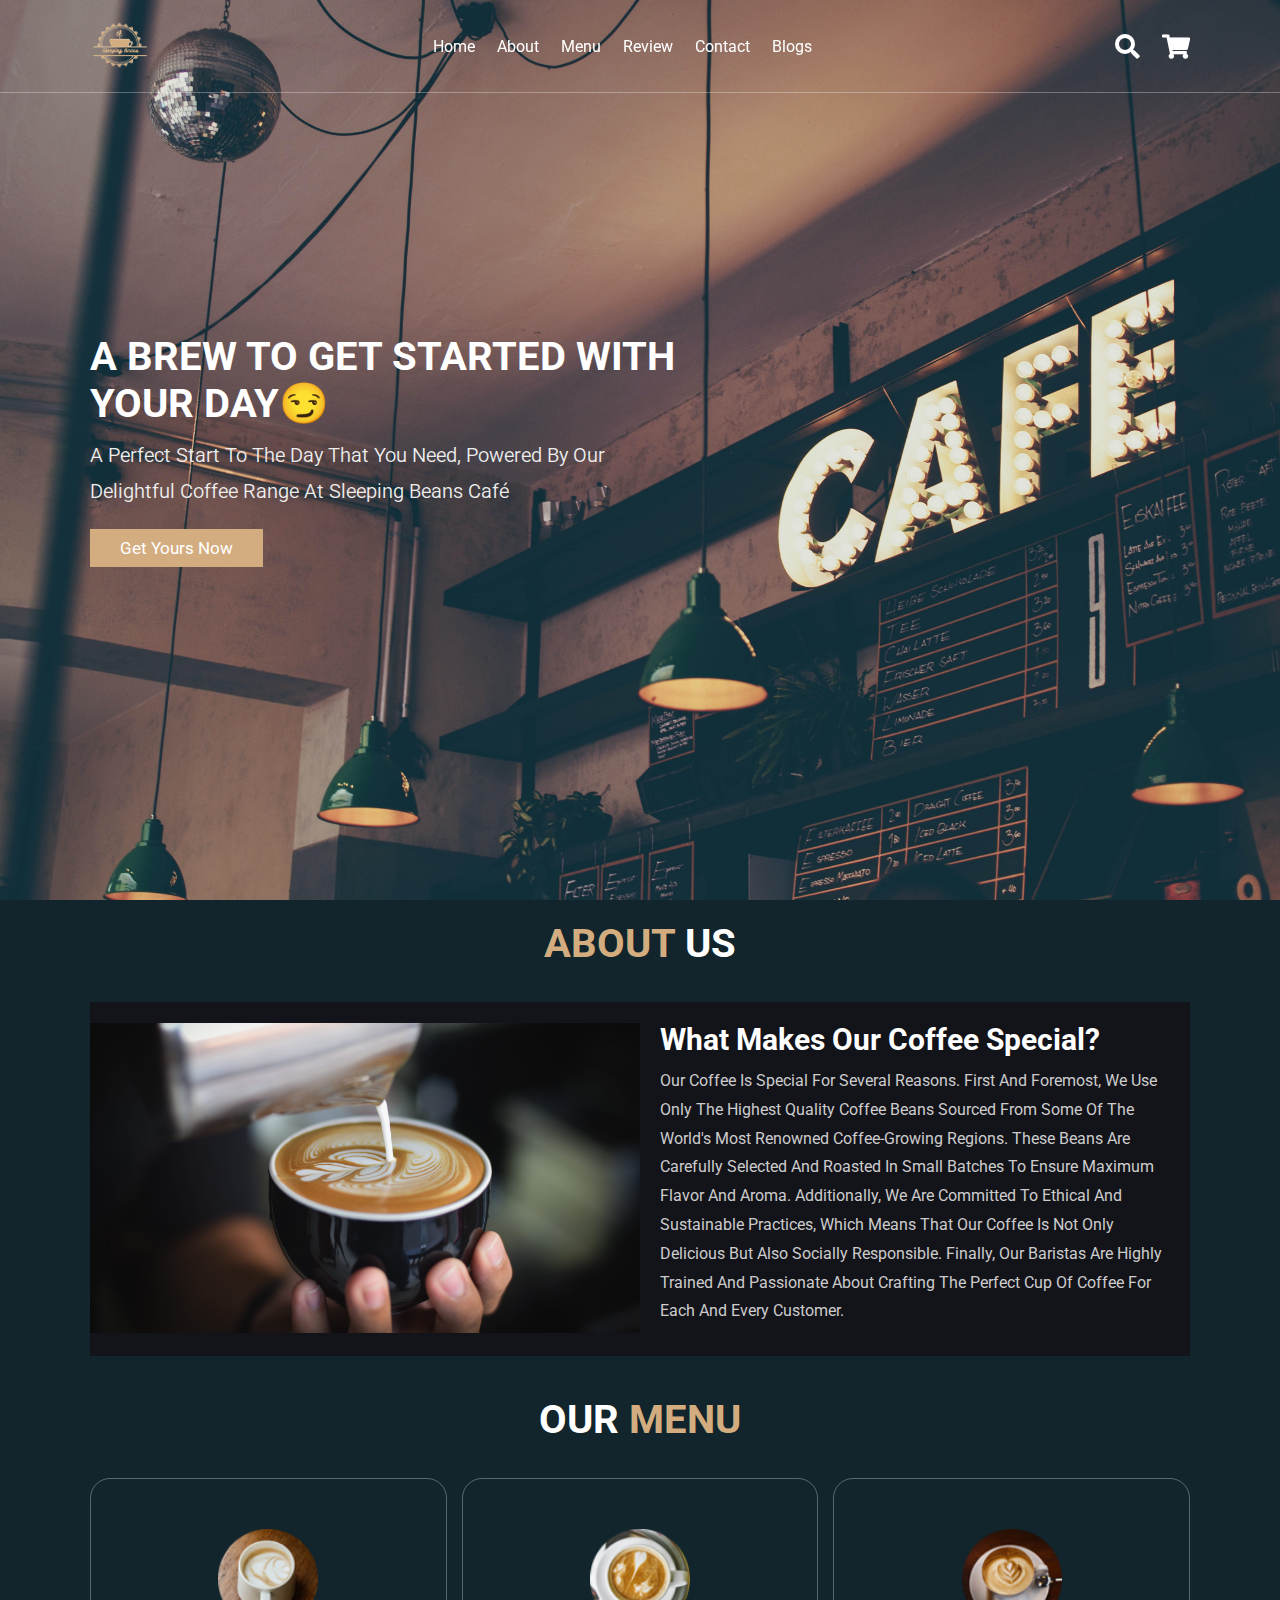
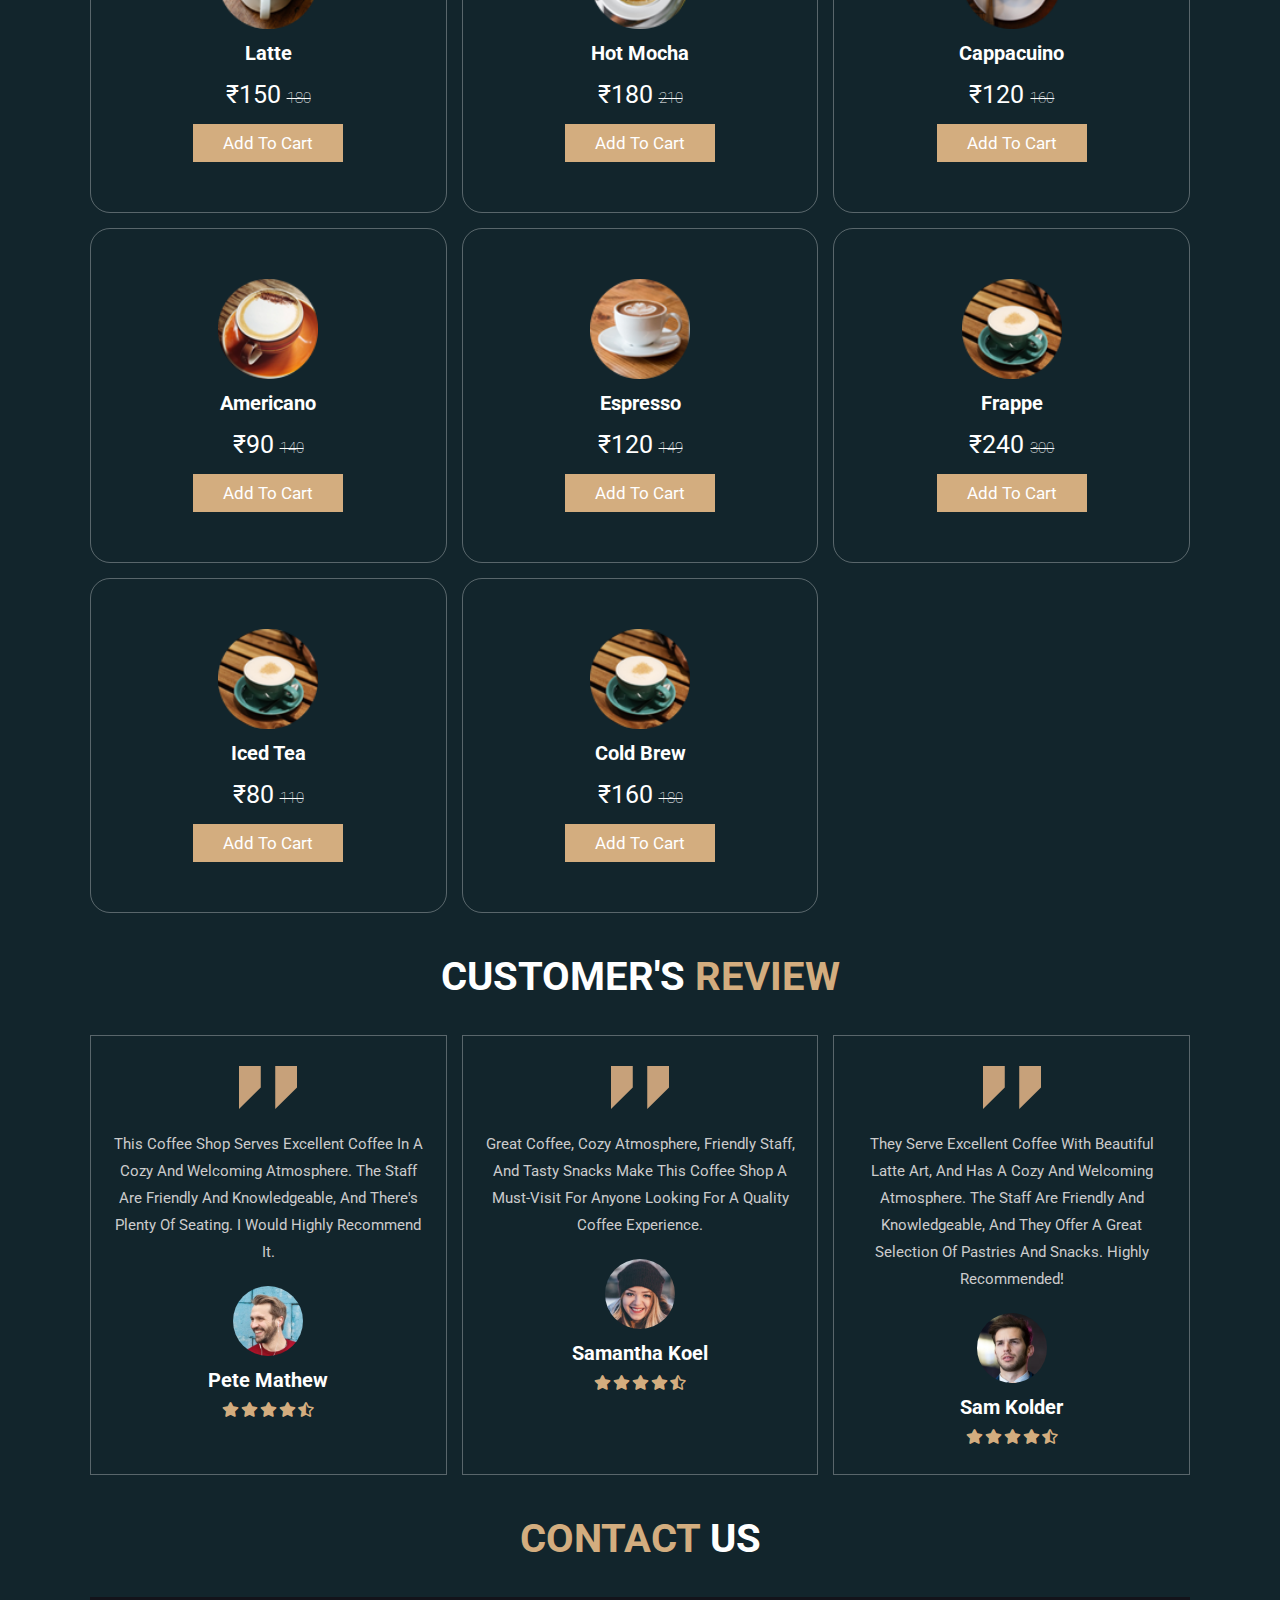
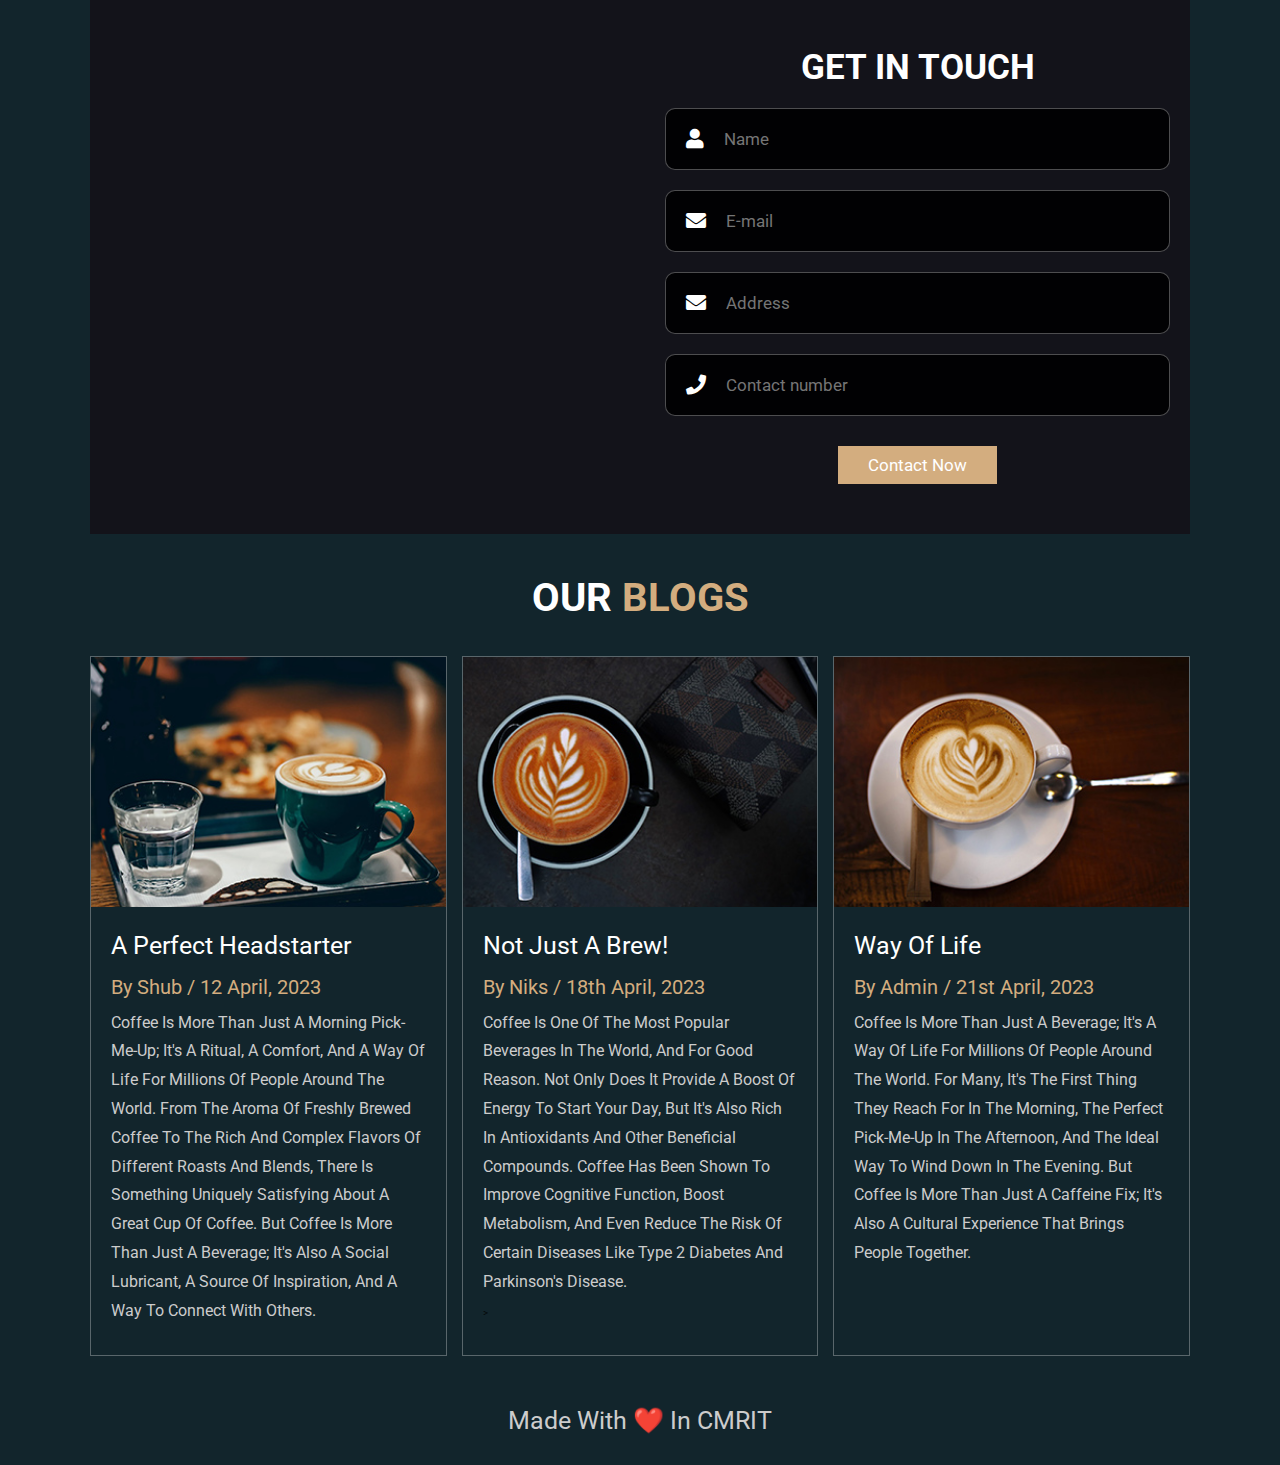
<file: index.html>
<!DOCTYPE html>
<html lang="en">

<head>
    <meta charset="UTF-8">
    <meta http-equiv="X-UA-Compatible" content="IE=edge">
    <meta name="viewport" content="width=device-width, initial-scale=1.0">
    <title>Sleeping Beans</title>
    <link rel="icon" type="image/x-icon" href="images/fevicon.ico">

    <!-- font awesome cdn link  -->
    <link rel="stylesheet" href="https://cdnjs.cloudflare.com/ajax/libs/font-awesome/5.15.4/css/all.min.css">

    <!-- custom css file link  -->
    <link rel="stylesheet" href="css/style.css">

</head>

<body>

    <!-- header section starts  -->

    <header class="header">

        <a href="#" class="logo">
            <img src="images/logo.png" alt="">
        </a>

        <nav class="navbar">
            <a href="#home">home</a>
            <a href="#about">about</a>
            <a href="#menu">menu</a>
            <a href="#review">review</a>
            <a href="#contact">contact</a>
            <a href="#blogs">blogs</a>
        </nav>

        <div class="icons">
            <div class="fas fa-search" id="search-btn"></div>
            <div class="fas fa-shopping-cart" id="cart-btn"></div>
            <div class="fas fa-bars" id="menu-btn"></div>
        </div>

        <div class="search-form">
            <input type="search" id="search-box" placeholder="search here...">
            <label for="search-box" class="fas fa-search" onclick="searchItem()"></label>
        </div>

        <div class="cart-items-container">
            <div id="cart-items"></div>
            <a class="btn" onclick="placeOrder()">checkout now</a>
        </div>

    </header>

    <!-- header section ends -->

    <!-- home section starts  -->

    <section class="home" id="home">

        <div class="content">
            <h3>A brew to get started with your day😏</h3>
            <p>A perfect start to the day that you need, powered by our delightful coffee range at Sleeping Beans Café
            </p>
            <a href="#menu" class="btn">get yours now</a>
        </div>

    </section>

    <!-- home section ends -->

    <!-- about section starts  -->

    <section class="about" id="about">

        <h1 class="heading"> <span>about</span> us </h1>

        <div class="row">

            <div class="image">
                <img src="images/cafine.jpg" alt="">
            </div>

            <div class="content">
                <h3>what makes our coffee special?</h3>
                <p>Our coffee is special for several reasons. First and foremost, we use only the highest quality coffee
                    beans sourced from some of the world's most renowned coffee-growing regions. These beans are
                    carefully selected and roasted in small batches to ensure maximum flavor and aroma. Additionally, we
                    are committed to ethical and sustainable practices, which means that our coffee is not only
                    delicious but also socially responsible. Finally, our baristas are highly trained and passionate
                    about crafting the perfect cup of coffee for each and every customer.
                </p>
            </div>

        </div>

    </section>

    <!-- about section ends -->

    <!-- menu section starts  -->

    <section class="menu" id="menu">

        <h1 class="heading"> our <span>menu</span> </h1>

        <div class="box-container">

            <div class="box">
                <img src="images/menu-1.png" alt="">
                <h3>latte</h3>
                <div class="price">&#8377;150 <span>180</span></div>
                <a class="btn" onclick="addItem(['Latte', 150, 1])">add to cart</a>
            </div>

            <div class="box">
                <img src="images/menu-2.png" alt="">
                <h3>Hot Mocha</h3>
                <div class="price">&#8377;180 <span>210</span></div>
                <a class="btn" onclick="addItem(['Hot Mocha', 180, 2])">add to cart</a>
            </div>

            <div class="box">
                <img src="images/menu-3.png" alt="">
                <h3>Cappacuino</h3>
                <div class="price">&#8377;120 <span>160</span></div>
                <a class="btn" onclick="addItem(['Cappacuino', 120, 3])">add to cart</a>
            </div>

            <div class="box">
                <img src="images/menu-4.png" alt="">
                <h3>Americano</h3>
                <div class="price">&#8377;90 <span>140</span></div>
                <a class="btn" onclick="addItem(['Americano', 90, 4])">add to cart</a>
            </div>

            <div class="box">
                <img src="images/menu-5.png" alt="">
                <h3>Espresso</h3>
                <div class="price">&#8377;120 <span>149</span></div>
                <a class="btn" onclick="addItem(['Espresso', 120, 5])">add to cart</a>
            </div>

            <div class="box">
                <img src="images/menu-6.png" alt="">
                <h3>Frappe</h3>
                <div class="price">&#8377;240 <span>300</span></div>
                <a class="btn" onclick="addItem(['Frappe', 240, 6])">add to cart</a>
            </div>
            <div class="box">
                <img src="images/menu-6.png" alt="">
                <h3>Iced Tea</h3>
                <div class="price">&#8377;80 <span>110</span></div>
                <a class="btn" onclick="addItem(['Iced Tea', 80, 6])">add to cart</a>
            </div>
            <div class="box">
                <img src="images/menu-6.png" alt="">
                <h3>Cold Brew</h3>
                <div class="price">&#8377;160 <span>180</span></div>
                <a class="btn" onclick="addItem(['Cold Brew', 160, 6])">add to cart</a>
            </div>

        </div>
        <div id="snackbar">Item added to Cart!</div>
        <div id="snackbar1">Order Placed!</div>
        <div id="item_snackbar">Item Not Found!</div>
    </section>

    <!-- menu section ends -->

    <!-- review section starts  -->

    <section class="review" id="review">

        <h1 class="heading"> customer's <span>review</span> </h1>

        <div class="box-container">

            <div class="box">
                <img src="images/quote-img.png" alt="" class="quote">
                <p>This coffee shop serves excellent coffee in a cozy and welcoming atmosphere. The staff are friendly
                    and knowledgeable, and there's plenty of seating. I would highly recommend it.</p>
                <img src="images/pic-1.png" class="user" alt="">
                <h3>Pete Mathew</h3>
                <div class="stars">
                    <i class="fas fa-star"></i>
                    <i class="fas fa-star"></i>
                    <i class="fas fa-star"></i>
                    <i class="fas fa-star"></i>
                    <i class="fas fa-star-half-alt"></i>
                </div>
            </div>

            <div class="box">
                <img src="images/quote-img.png" alt="" class="quote">
                <p>Great coffee, cozy atmosphere, friendly staff, and tasty snacks make this coffee shop a must-visit
                    for anyone looking for a quality coffee experience.</p>
                <img src="images/pic-2.png" class="user" alt="">
                <h3>Samantha Koel</h3>
                <div class="stars">
                    <i class="fas fa-star"></i>
                    <i class="fas fa-star"></i>
                    <i class="fas fa-star"></i>
                    <i class="fas fa-star"></i>
                    <i class="fas fa-star-half-alt"></i>
                </div>
            </div>

            <div class="box">
                <img src="images/quote-img.png" alt="" class="quote">
                <p>They serve excellent coffee with beautiful latte art, and has a cozy and welcoming atmosphere. The
                    staff are friendly and knowledgeable, and they offer a great selection of pastries and snacks.
                    Highly recommended!</p>
                <img src="images/pic-3.png" class="user" alt="">
                <h3>Sam Kolder</h3>
                <div class="stars">
                    <i class="fas fa-star"></i>
                    <i class="fas fa-star"></i>
                    <i class="fas fa-star"></i>
                    <i class="fas fa-star"></i>
                    <i class="fas fa-star-half-alt"></i>
                </div>
            </div>

        </div>

    </section>

    <!-- review section ends -->

    <!-- contact section starts  -->

    <section class="contact" id="contact">

        <h1 class="heading"> <span>contact</span> us </h1>

        <div class="row">

            <iframe class="map"
                src="https://www.google.com/maps/embed?pb=!1m18!1m12!1m3!1d3888.0621390657243!2d77.71203658000071!3d12.967875606480153!2m3!1f0!2f0!3f0!3m2!1i1024!2i768!4f13.1!3m3!1m2!1s0x3bae130f321b2b95%3A0x74b2c05bbc2aac8d!2sCMR%20Institute%20of%20Technology!5e0!3m2!1sen!2sin!4v1682625080028!5m2!1sen!2sin"
                allowfullscreen="" loading="lazy"></iframe>

            <form action="">
                <h3>get in touch</h3>
                <div class="inputBox">
                    <span class="fas fa-user"></span>
                    <input type="text" placeholder="Name">
                </div>
                <div class="inputBox">
                    <span class="fas fa-envelope"></span>
                    <input type="email" placeholder="E-mail">
                </div>
                <div class="inputBox">
                    <span class="fas fa-envelope"></span>
                    <input type="address" placeholder="Address">
                </div>
                <div class="inputBox">
                    <span class="fas fa-phone"></span>
                    <input type="number" placeholder="Contact number">
                </div>
                <input type="submit" value="contact now" class="btn">
            </form>

        </div>

    </section>

    <!-- contact section ends -->

    <!-- blogs section starts  -->

    <section class="blogs" id="blogs">

        <h1 class="heading"> our <span>blogs</span> </h1>

        <div class="box-container">

            <div class="box">
                <div class="image">
                    <img src="images/blog-1.jpeg" alt="">
                </div>
                <div class="content">
                    <a href="#" class="title">A perfect Headstarter</a>
                    <span>by shub / 12 april, 2023</span>
                    <p>Coffee is more than just a morning pick-me-up; it's a ritual, a comfort, and a way of life for
                        millions of people around the world. From the aroma of freshly brewed coffee to the rich and
                        complex flavors of different roasts and blends, there is something uniquely satisfying about a
                        great cup of coffee. But coffee is more than just a beverage; it's also a social lubricant, a
                        source of inspiration, and a way to connect with others.</p>
                </div>
            </div>

            <div class="box">
                <div class="image">
                    <img src="images/blog-2.jpeg" alt="">
                </div>
                <div class="content">
                    <a href="#" class="title">Not just a Brew!</a>
                    <span>by niks / 18th april, 2023</span>
                    <p>Coffee is one of the most popular beverages in the world, and for good reason. Not only does it
                        provide a boost of energy to start your day, but it's also rich in antioxidants and other
                        beneficial compounds. Coffee has been shown to improve cognitive function, boost metabolism, and
                        even reduce the risk of certain diseases like type 2 diabetes and Parkinson's disease.</p>>
                </div>
            </div>

            <div class="box">
                <div class="image">
                    <img src="images/blog-3.jpeg" alt="">
                </div>
                <div class="content">
                    <a href="#" class="title">Way of Life</a>
                    <span>by admin / 21st april, 2023</span>
                    <p>Coffee is more than just a beverage; it's a way of life for millions of people around the world.
                        For many, it's the first thing they reach for in the morning, the perfect pick-me-up in the
                        afternoon, and the ideal way to wind down in the evening. But coffee is more than just a
                        caffeine fix; it's also a cultural experience that brings people together.</p>
                </div>
            </div>

        </div>

    </section>

    <!-- blogs section ends -->

    <!-- footer section starts  -->

    <section class="footer">

        <div class="share">
            <!-- <a href="#" class="fab fa-facebook-f"></a>
            <a href="#" class="fab fa-twitter"></a>
            <a href="#" class="fab fa-instagram"></a>
            <a href="#" class="fab fa-linkedin"></a>
            <a href="#" class="fab fa-pinterest"></a> -->
            <p>Made with ❤️ in CMRIT</p>
        </div>

    </section>

    <!-- footer section ends -->

    <link rel="stylesheet" href="https://cdnjs.cloudflare.com/ajax/libs/font-awesome/4.7.0/css/font-awesome.min.css">

    <!-- <span class="fa fa-star checked"></span>
    <span class="fa fa-star checked"></span>
    <span class="fa fa-star checked"></span>
    <span class="fa fa-star checked"></span>
    <span class="fa fa-star"></span>
    <p>4.1 average based on 254 reviews.</p>
    <hr style="border:3px solid #f1f1f1"> 
    <!-- 
    <div class="row">
        <div class="side">
            <div>5 star</div>
        </div>
        <div class="middle">
            <div class="bar-container">
                <div class="bar-5"></div>
            </div>
        </div>
        <div class="side right">
            <div>150</div>
        </div>
        <div class="side">
            <div>4 star</div>
        </div>
        <div class="middle">
            <div class="bar-container">
                <div class="bar-4"></div>
            </div>
        </div>
        <div class="side right">
            <div>63</div>
        </div>
        <div class="side">
            <div>3 star</div>
        </div>
        <div class="middle">
            <div class="bar-container">
                <div class="bar-3"></div>
            </div>
        </div>
        <div class="side right">
            <div>15</div>
        </div>
        <div class="side">
            <div>2 star</div>
        </div>
        <div class="middle">
            <div class="bar-container">
                <div class="bar-2"></div>
            </div>
        </div>
        <div class="side right">
            <div>6</div>
        </div>
        <div class="side">
            <div>1 star</div>
        </div>
        <div class="middle">
            <div class="bar-container">
                <div class="bar-1"></div>
            </div>
        </div>
        <div class="side right">
            <div>20</div>
        </div>
    </div> -->















    <!-- custom js file link  -->
    <script src="js/script.js"></script>

</body>

</html>
</file>
<file: css/style.css>
@import url('https://fonts.googleapis.com/css2?family=Roboto:wght@100;300;400;500;700&display=swap');

:root {
    --main-color: #d3ad7f;
    --black: #13131a;
    --bg: #010103;
    --border: .1rem solid rgba(255, 255, 255, .3);
}

* {
    font-family: 'Roboto', sans-serif;
    margin: 0;
    padding: 0;
    box-sizing: border-box;
    outline: none;
    border: none;
    text-decoration: none;
    text-transform: capitalize;
    transition: .2s linear;
}

*::selection {
    background: #cdc6cc;
    color: rgb(255, 255, 255);
}

html {
    font-size: 62.5%;
    overflow-x: hidden;
    scroll-padding-top: 9rem;
    scroll-behavior: smooth;
}

html::-webkit-scrollbar {
    width: .8rem;
}

html::-webkit-scrollbar-track {
    background: transparent;
}

html::-webkit-scrollbar-thumb {
    background: #fff;
    border-radius: 5rem;
}

body {
    background: #12252c;
}

section {
    padding: 2rem 7%;
}

.heading {
    text-align: center;
    color: #fff;
    text-transform: uppercase;
    padding-bottom: 3.5rem;
    font-size: 4rem;
}

.heading span {
    color: var(--main-color);
    text-transform: uppercase;
}

.btn {
    margin-top: 1rem;
    display: inline-block;
    padding: .9rem 3rem;
    font-size: 1.7rem;
    color: #fff;
    background: var(--main-color);
    cursor: pointer;
}

.btn_log {
    display: flex;
    align-items: center;
    margin-top: 1rem;
    display: inline-block;
    padding: .9rem 3rem;
    font-size: 1.7rem;
    color: #fff;
    background-image: url(../images/btnLogin.png);
    cursor: pointer;
}

.btn:hover {
    letter-spacing: .2rem;
}

.header {
    background-image: image(cofie);
    display: flex;
    align-items: center;
    justify-content: space-between;
    padding: 1.5rem 7%;
    border-bottom: var(--border);
    position: fixed;
    top: 0;
    left: 0;
    right: 0;
    z-index: 1000;
}

.header .logo img {
    height: 6rem;
}

.header .navbar a {
    margin: 0 1rem;
    font-size: 1.6rem;
    color: #fff;
}

.header .navbar a:hover {
    color: var(--main-color);
    border-bottom: .1rem solid var(--main-color);
    padding-bottom: .5rem;
}

.header .icons div {
    color: #fff;
    cursor: pointer;
    font-size: 2.5rem;
    margin-left: 2rem;
}

.header .icons div:hover {
    color: var(--main-color);
}

#menu-btn {
    display: none;
}

.header .search-form {
    position: absolute;
    top: 115%;
    right: 7%;
    background: #fff;
    width: 50rem;
    height: 5rem;
    display: flex;
    align-items: center;
    transform: scaleY(0);
    transform-origin: top;
}

.header .search-form.active {
    transform: scaleY(1);
}

.header .search-form input {
    height: 100%;
    width: 100%;
    font-size: 1.6rem;
    color: var(--black);
    padding: 1rem;
    text-transform: none;
}

.header .search-form label {
    cursor: pointer;
    font-size: 2.2rem;
    margin-right: 1.5rem;
    color: var(--black);
}

.header .search-form label:hover {
    color: var(--main-color);
}

.header .cart-items-container {
    position: absolute;
    top: 100%;
    right: -100%;
    height: calc(100vh - 9.5rem);
    width: 35rem;
    background: #fff;
    padding: 0 1.5rem;
}

.header .cart-items-container.active {
    right: 0;
}

.header .cart-items-container .cart-item {
    position: relative;
    margin: 2rem 0;
    display: flex;
    align-items: center;
    gap: 1.5rem;
}

.header .cart-items-container .cart-item .fa-times {
    position: absolute;
    top: 1rem;
    right: 1rem;
    font-size: 2rem;
    cursor: pointer;
    color: var(--black);
}

.header .cart-items-container .cart-item .fa-times:hover {
    color: var(--main-color);
}

.header .cart-items-container .cart-item img {
    height: 7rem;
}

.header .cart-items-container .cart-item .content h3 {
    font-size: 2rem;
    color: var(--black);
    padding-bottom: .5rem;
}

.header .cart-items-container .cart-item .content .price {
    font-size: 1.5rem;
    color: var(--main-color);
}

.header .cart-items-container .btn {
    width: 100%;
    text-align: center;
}

.logi {
    min-height: 100vh;
    display: flex;
    align-items: center;
    background: url(../images/log.jpg) no-repeat;
    background-size: cover;
    background-position: center;
}


.home {
    min-height: 100vh;
    display: flex;
    align-items: center;
    background: url(../images/cafe.jpg) no-repeat;
    background-size: cover;
    background-position: center;
}

.home .content {
    max-width: 60rem;
}

.home .content h3 {
    font-size: 4rem;
    text-transform: uppercase;
    color: #fff;
}

.home .content p {
    font-size: 2rem;
    font-weight: 350;
    line-height: 1.8;
    padding: 1rem 0;
    color: #eee;
}

.about .row {
    display: flex;
    align-items: center;
    background: var(--black);
    flex-wrap: wrap;
}

.about .row .image {
    flex: 1 1 45rem;
}

.about .row .image img {
    width: 100%;
}

.about .row .content {
    flex: 1 1 45rem;
    padding: 2rem;
}

.about .row .content h3 {
    font-size: 3rem;
    color: #fff;
}

.about .row .content p {
    font-size: 1.6rem;
    color: #ccc;
    padding: 1rem 0;
    line-height: 1.8;
}

.menu .box-container {
    display: grid;
    grid-template-columns: repeat(auto-fit, minmax(30rem, 1fr));
    gap: 1.5rem;
}

.menu .box-container .box {
    padding: 5rem;
    text-align: center;
    border: var(--border);
    border-radius: 20px;
}

.menu .box-container .box img {
    height: 10rem;
}


.menu .box-container .box h3 {
    color: #fff;
    font-size: 2rem;
    padding: 1rem 0;
}

.menu .box-container .box .price {
    color: #fff;
    font-size: 2.5rem;
    padding: .5rem 0;
}

.menu .box-container .box .price span {
    font-size: 1.5rem;
    text-decoration: line-through;
    font-weight: lighter;
}

.menu .box-container .box:hover {
    background: rgb(246, 235, 176);
    border-radius: 20px;
}

.menu .box-container .box:hover>* {
    color: var(--black);

}

.products .box-container {
    display: grid;
    grid-template-columns: repeat(auto-fit, minmax(30rem, 1fr));
    gap: 1.5rem;
}

.products .box-container .box {
    text-align: center;
    border: var(--border);
    padding: 2rem;
}

.products .box-container .box .icons a {
    height: 5rem;
    width: 5rem;
    line-height: 5rem;
    font-size: 2rem;
    border: var(--border);
    color: #fff;
    margin: .3rem;
}

.products .box-container .box .icons a:hover {
    background: var(--main-color);
}

.products .box-container .box .image {
    padding: 2.5rem 0;
}

.products .box-container .box .image img {
    height: 25rem;
}

.products .box-container .box .content h3 {
    color: #fff;
    font-size: 2.5rem;
}

.products .box-container .box .content .stars {
    padding: 1.5rem;
}

.products .box-container .box .content .stars i {
    font-size: 1.7rem;
    color: var(--main-color);
}

.products .box-container .box .content .price {
    color: #fff;
    font-size: 2.5rem;
}

.products .box-container .box .content .price span {
    text-decoration: line-through;
    font-weight: lighter;
    font-size: 1.5rem;
}

.review .box-container {
    display: grid;
    grid-template-columns: repeat(auto-fit, minmax(30rem, 1fr));
    gap: 1.5rem;
}

.review .box-container .box {
    border: var(--border);
    text-align: center;
    padding: 3rem 2rem;
}

.review .box-container .box p {
    font-size: 1.5rem;
    line-height: 1.8;
    color: #ccc;
    padding: 2rem 0;
}

.review .box-container .box .user {
    height: 7rem;
    width: 7rem;
    border-radius: 50%;
    object-fit: cover;
}

.review .box-container .box h3 {
    padding: 1rem 0;
    font-size: 2rem;
    color: #fff;
}

.review .box-container .box .stars i {
    font-size: 1.5rem;
    color: var(--main-color);
}

.contact .row {
    display: flex;
    background: var(--black);
    flex-wrap: wrap;
    gap: 1rem;
}

.contact .row .map {
    flex: 1 1 45rem;
    width: 100%;
    object-fit: cover;
}

.contact .row form {
    flex: 1 1 45rem;
    padding: 5rem 2rem;
    text-align: center;
}

.contact .row form h3 {
    text-transform: uppercase;
    font-size: 3.5rem;
    color: #fff;
}

.contact .row form .inputBox {
    display: flex;
    align-items: center;
    margin-top: 2rem;
    margin-bottom: 2rem;
    background: var(--bg);
    border: var(--border);
}

.contact .row form .inputBox span {
    color: #fff;
    font-size: 2rem;
    padding-left: 2rem;
}

.contact .row form .inputBox input {
    width: 100%;
    padding: 2rem;
    font-size: 1.7rem;
    color: #fff;
    text-transform: none;
    background: none;
}

.blogs .box-container {
    display: grid;
    grid-template-columns: repeat(auto-fit, minmax(30rem, 1fr));
    gap: 1.5rem;
}

.blogs .box-container .box {
    border: var(--border);
}

.blogs .box-container .box .image {
    height: 25rem;
    overflow: hidden;
    width: 100%;
}

.blogs .box-container .box .image img {
    height: 100%;
    object-fit: cover;
    width: 100%;
}

.blogs .box-container .box:hover .image img {
    transform: scale(1.2);
}

.blogs .box-container .box .content {
    padding: 2rem;
}

.blogs .box-container .box .content .title {
    font-size: 2.5rem;
    line-height: 1.5;
    color: #fff;
}

.blogs .box-container .box .content .title:hover {
    color: var(--main-color);
}

.blogs .box-container .box .content span {
    color: var(--main-color);
    display: block;
    padding-top: 1rem;
    font-size: 2rem;
}

.blogs .box-container .box .content p {
    font-size: 1.6rem;
    line-height: 1.8;
    color: #ccc;
    padding: 1rem 0;
}

.footer {
    background: #12252c;
    text-align: center;
    color: #ccc;
    font-size: 25px;
}

.footer .share {
    padding: 1rem 0;
}

.footer .share a {
    height: 5rem;
    width: 5rem;
    line-height: 5rem;
    font-size: 2rem;
    color: #fff;
    border: var(--border);
    margin: .3rem;
    border-radius: 50%;
}

#snackbar {
    visibility: hidden;
    min-width: 250px;
    margin-left: -125px;
    background-color: #333;
    color: #fff;
    text-align: center;
    border-radius: 2px;
    padding: 16px;
    position: fixed;
    z-index: 1;
    left: 50%;
    bottom: 30px;
    font-size: 17px;
}

#snackbar.show {
    visibility: visible;
    -webkit-animation: fadein 0.5s, fadeout 0.5s 2.5s;
    animation: fadein 0.5s, fadeout 0.5s 2.5s;
}

@-webkit-keyframes fadein {
    from {
        bottom: 0;
        opacity: 0;
    }

    to {
        bottom: 30px;
        opacity: 1;
    }
}

@keyframes fadein {
    from {
        bottom: 0;
        opacity: 0;
    }

    to {
        bottom: 30px;
        opacity: 1;
    }
}

@-webkit-keyframes fadeout {
    from {
        bottom: 30px;
        opacity: 1;
    }

    to {
        bottom: 0;
        opacity: 0;
    }
}

@keyframes fadeout {
    from {
        bottom: 30px;
        opacity: 1;
    }

    to {
        bottom: 0;
        opacity: 0;
    }
}

#item_snackbar {
    visibility: hidden;
    min-width: 250px;
    margin-left: -125px;
    background-color: #333;
    color: #fff;
    text-align: center;
    border-radius: 2px;
    padding: 16px;
    position: fixed;
    z-index: 1;
    left: 50%;
    bottom: 30px;
    font-size: 17px;
}

#item_snackbar.show {
    visibility: visible;
    -webkit-animation: fadein 0.5s, fadeout 0.5s 2.5s;
    animation: fadein 0.5s, fadeout 0.5s 2.5s;
}

#snackbar1 {
    visibility: hidden;
    min-width: 250px;
    margin-left: -125px;
    background-color: #333;
    color: #fff;
    text-align: center;
    border-radius: 2px;
    padding: 16px;
    position: fixed;
    z-index: 1;
    left: 50%;
    bottom: 30px;
    font-size: 17px;
}

#snackbar1.show {
    visibility: visible;
    -webkit-animation: fadein 0.5s, fadeout 0.5s 2.5s;
    animation: fadein 0.5s, fadeout 0.5s 2.5s;
}

@-webkit-keyframes fadein {
    from {
        bottom: 0;
        opacity: 0;
    }

    to {
        bottom: 30px;
        opacity: 1;
    }
}

@keyframes fadein {
    from {
        bottom: 0;
        opacity: 0;
    }

    to {
        bottom: 30px;
        opacity: 1;
    }
}

@-webkit-keyframes fadeout {
    from {
        bottom: 30px;
        opacity: 1;
    }

    to {
        bottom: 0;
        opacity: 0;
    }
}

@keyframes fadeout {
    from {
        bottom: 30px;
        opacity: 1;
    }

    to {
        bottom: 0;
        opacity: 0;
    }
}




















.footer .share a:hover {
    background-color: var(--main-color);
}

.footer .links {
    display: flex;
    justify-content: center;
    flex-wrap: wrap;
    padding: 2rem 0;
    gap: 1rem;
}

.footer .links a {
    padding: .7rem 2rem;
    color: #fff;
    border: var(--border);
    font-size: 2rem;
}

.footer .links a:hover {
    background: var(--main-color);
}

.footer .credit {
    font-size: 2rem;
    color: #fff;
    font-weight: lighter;
    padding: 1.5rem;
}

.footer .credit span {
    color: var(--main-color);
}

.contact .row .map {
    border-radius: 20px;
}

.inputBox {
    border-radius: 10px;
}

.log {
    background: url(../images/log.jpg) no-repeat;
}










/* media queries  */
@media (max-width:991px) {

    html {
        font-size: 55%;
    }

    .header {
        padding: 1.5rem 2rem;
    }

    section {
        padding: 2rem;
    }

}

@media (max-width:768px) {

    #9-btn {
        display: inline-block;
    }

    .header .navbar {
        position: absolute;
        top: 100%;
        right: -100%;
        background: #fff;
        width: 30rem;
        height: calc(100vh - 9.5rem);
    }

    .header .navbar.active {
        right: 0;
    }

    .header .navbar a {
        color: var(--black);
        display: block;
        margin: 1.5rem;
        padding: .5rem;
        font-size: 2rem;
    }

    .header .search-form {
        width: 90%;
        right: 2rem;
    }

    .home {
        background-position: left;
        justify-content: center;
        text-align: center;
    }

    .home .content h3 {
        font-size: 4.5rem;
    }

    .home .content p {
        font-size: 1.5rem;
    }

}

@media (max-width:450px) {

    html {
        font-size: 50%;
    }

}
</file>
